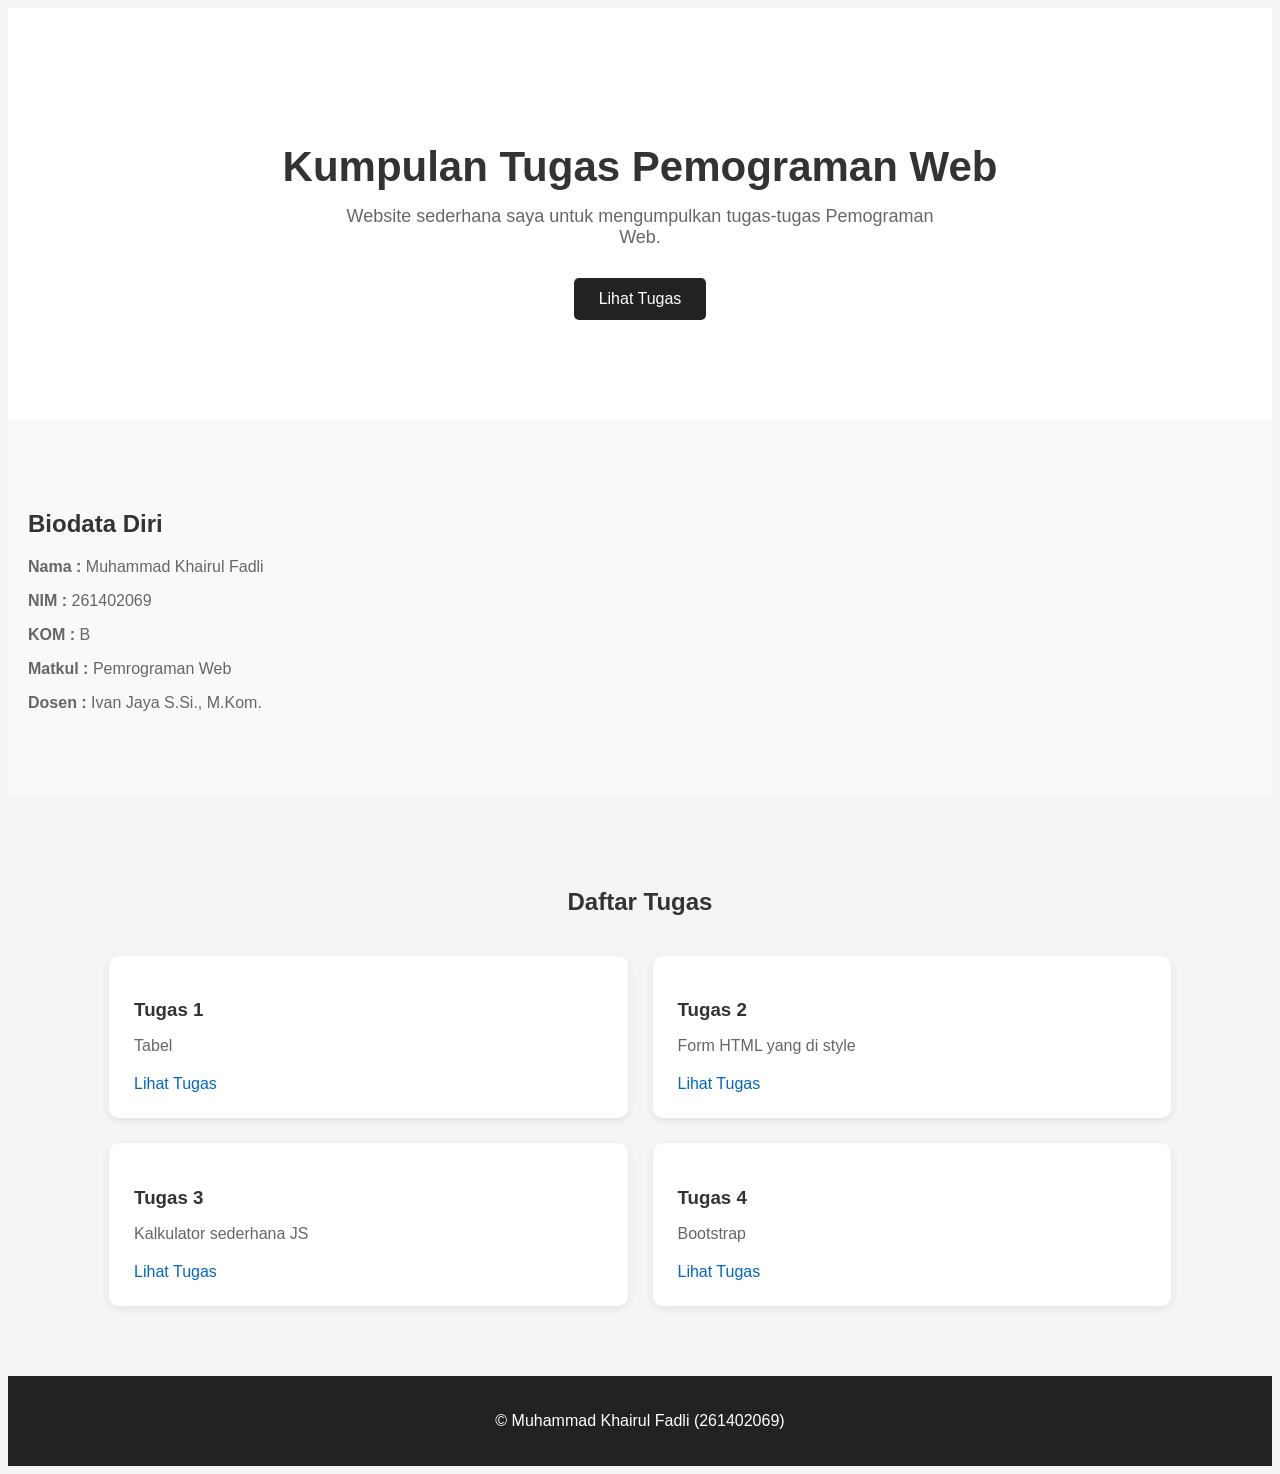
<file: index.html>
<!DOCTYPE html>
<html lang="id">
<head>
    <meta charset="UTF-8">
    <meta name="viewport" content="width=device-width, initial-scale=1.0">
    <title>Kumpulan Tugas - Fadli</title>
    <link rel="stylesheet" href="index.css">
</head>
<body>

    <section id="beranda" class="hero">
        <h1>Kumpulan Tugas Pemograman Web</h1>
        <p>
            Website sederhana saya untuk mengumpulkan
            tugas-tugas Pemograman Web.
        </p>
        <a href="#tugas" class="button">Lihat Tugas</a>
    </section>

    <section class="biodata">
        <h2>Biodata Diri</h2>
        <p><b>Nama :</b> Muhammad Khairul Fadli</p>
        <p><b>NIM :</b> 261402069</p>
        <p><b>KOM :</b> B</p>
        <p><b>Matkul :</b> Pemrograman Web</p>
        <p><b>Dosen :</b> Ivan Jaya S.Si., M.Kom.</p>
    </section>
    <section id="tugas" class="tugas">
        <h2>Daftar Tugas</h2>

        <div class="task-container">

            <div class="task-card">
                <h3>Tugas 1</h3>
                <p>Tabel</p>
                <a href="tabel.html">Lihat Tugas</a>
            </div>

            <div class="task-card">
                <h3>Tugas 2</h3>
                <p>Form HTML yang di style</p>
                <a href="form.html">Lihat Tugas</a>
            </div>

            <div class="task-card">
                <h3>Tugas 3</h3>
                <p>Kalkulator sederhana JS</p>
                <a href="kalkulator.html">Lihat Tugas</a>
            </div>
            <div class="task-card">
                <h3>Tugas 4</h3>
                <p>Bootstrap</p>
                <a href="bootstrap.html">Lihat Tugas</a>
            </div>
        </div>
    </section>
    <footer>
        <p>&copy Muhammad Khairul Fadli (261402069)</p>
    </footer>

</body>
</html>
</file>
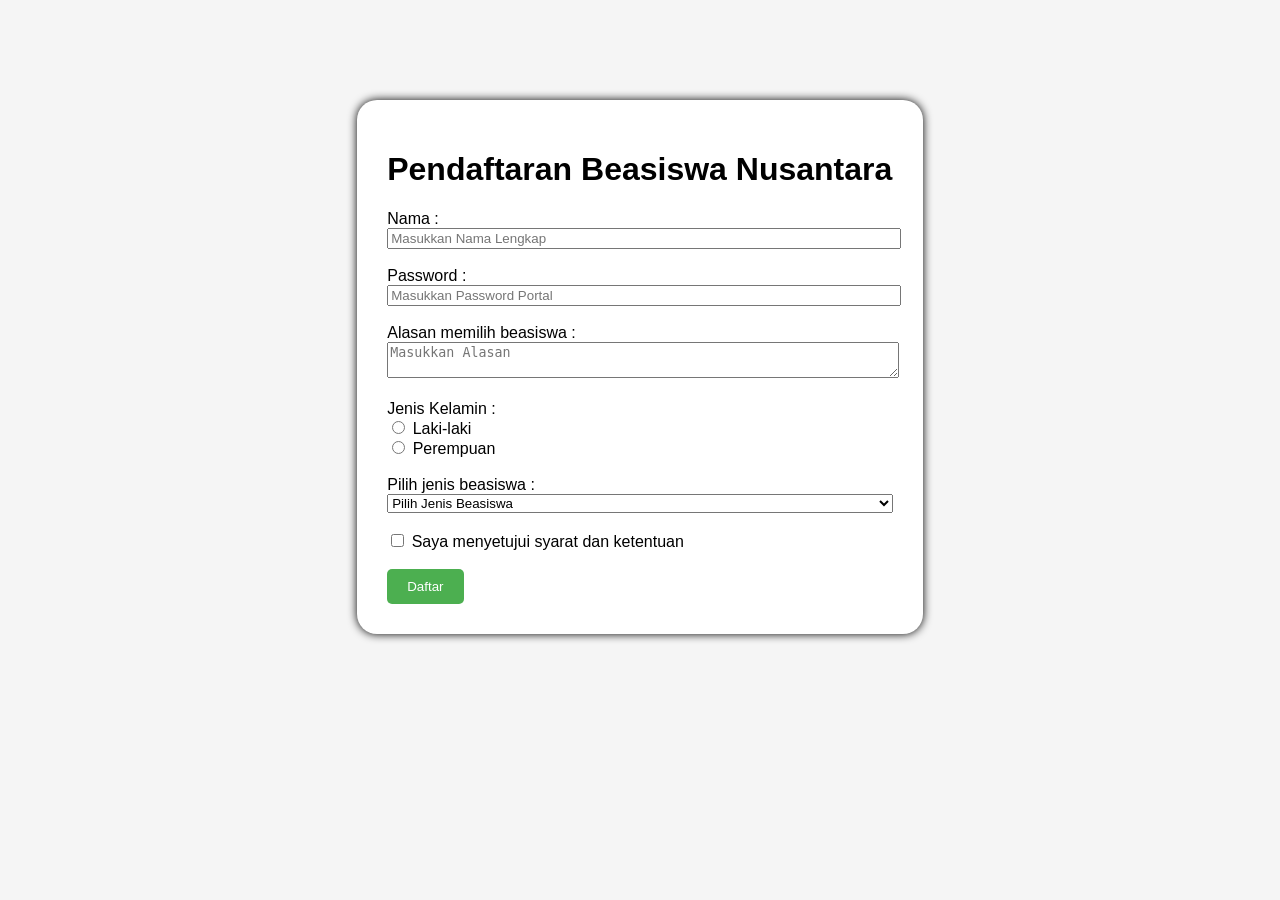
<file: form.html>
<!DOCTYPE html>
<html lang="en">
<head>
    <meta charset="UTF-8">
    <meta name="viewport" content="width=device-width, initial-scale=1.0">
    <link rel="stylesheet" href="form.css">
    <title>Pendaftaran Beasiswa Nusantara</title>
</head>
<body>
    <div class="form">
        <h1>Pendaftaran Beasiswa Nusantara</h1>
        <label>Nama :</label><br>
        <input type="text" class="form-control" placeholder="Masukkan Nama Lengkap" required><br><br>
        <label>Password :</label><br>
        <input type="password" class="form-control" placeholder="Masukkan Password Portal" required><br><br>
        <label>Alasan memilih beasiswa :</label><br>
        <textarea class="form-control" placeholder="Masukkan Alasan" required></textarea><br><br>
        <label>Jenis Kelamin :</label><br>
        <input type="radio" name="gender" value="laki-laki"> Laki-laki<br>
        <input type="radio" name="gender" value="perempuan"> Perempuan<br><br>
        <label>Pilih jenis beasiswa :</label><br>
        <select class="form-control" required>
            <option value="" disabled selected>Pilih Jenis Beasiswa</option>
            <option value="beasiswa1">Beasiswa Nusantara Afirmasi</option>
            <option value="beasiswa2">Beasiswa Nusantara Unggulan</option>
        </select><br><br>
        <input type="checkbox" name="agree" required> Saya menyetujui syarat dan ketentuan<br><br>
        <button type="submit">Daftar</button>
    </div>
</body>
</html>
</file>
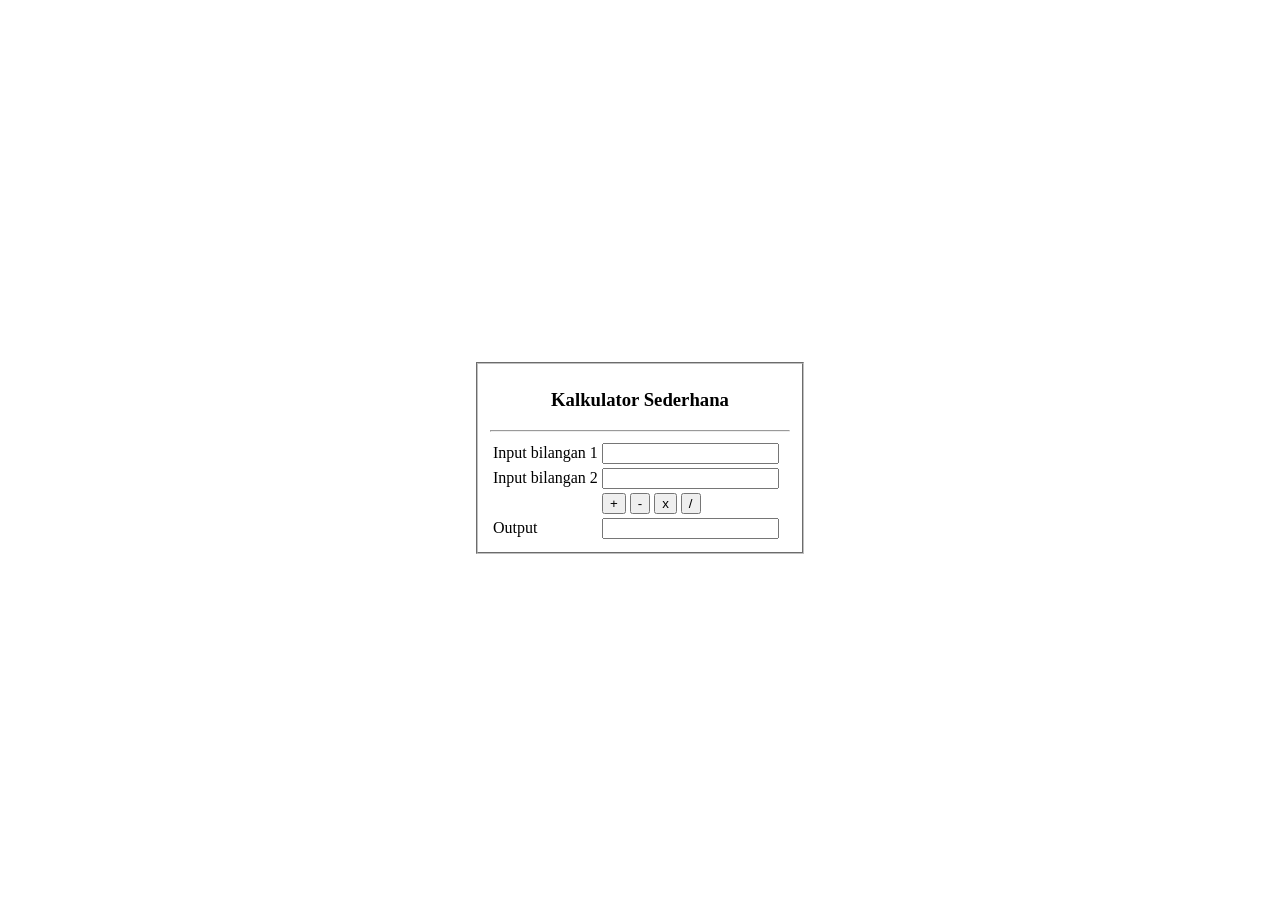
<file: kalkulator.html>
<!DOCTYPE html>
<html lang="en">
<head>
    <meta charset="UTF-8">
    <meta name="viewport" content="width=device-width, initial-scale=1.0">
    <title>Kalkulator Sederhana</title>
</head>
<body>
    <style>
        body{
            display: flex;
            justify-content: center;
            align-items: center;
            min-height: 100vh;
        }
        fieldset h3{
            display: flex;
            justify-content: center;
        }
    </style>
    <fieldset style="width: 300px;">
        <h3>Kalkulator Sederhana</h3>
        <hr>
        <table>
            <tr>
                <td><label>Input bilangan 1</label></td>
                <td><input type="number" name="angka1" id="angka1"></td>
            </tr>
            <tr>
                <td><label>Input bilangan 2</label></td>
                <td><input type="number" name="angka2" id="angka2"></td>
            </tr>
            <tr>
                <td></td>
                <td>
                    <button onclick="hitung('+')">+</button>
                    <button onclick="hitung('-')">-</button>
                    <button onclick="hitung('*')">x</button>
                    <button onclick="hitung('/')">/</button>
                </td>
            </tr>
            <tr>
                <td>Output</td>
                <td><input type="text" id="output" readonly></td>
            </tr>
        </table>
    </fieldset>

    <script>
    function hitung(operator) {
      // Ambil nilai dari input dan ubah ke angka
      const angka1 = parseFloat(document.getElementById('angka1').value);
      const angka2 = parseFloat(document.getElementById('angka2').value);
      const output = document.getElementById('output');

      // Cek kalau input kosong
      if (isNaN(angka1) || isNaN(angka2)) {
        output.value = "Isi kedua angka dulu!";
        return;
      }

      let hasil = 0;
      switch (operator) {
        case '+':
          hasil = angka1 + angka2;
          break;
        case '-':
          hasil = angka1 - angka2;
          break;
        case '*':
          hasil = angka1 * angka2;
          break;
        case '/':
          hasil = angka2 !== 0 ? angka1 / angka2 : "Tidak bisa bagi 0";
          break;
      }
      output.value = hasil;
    }
  </script>
</body>
</html>
</file>
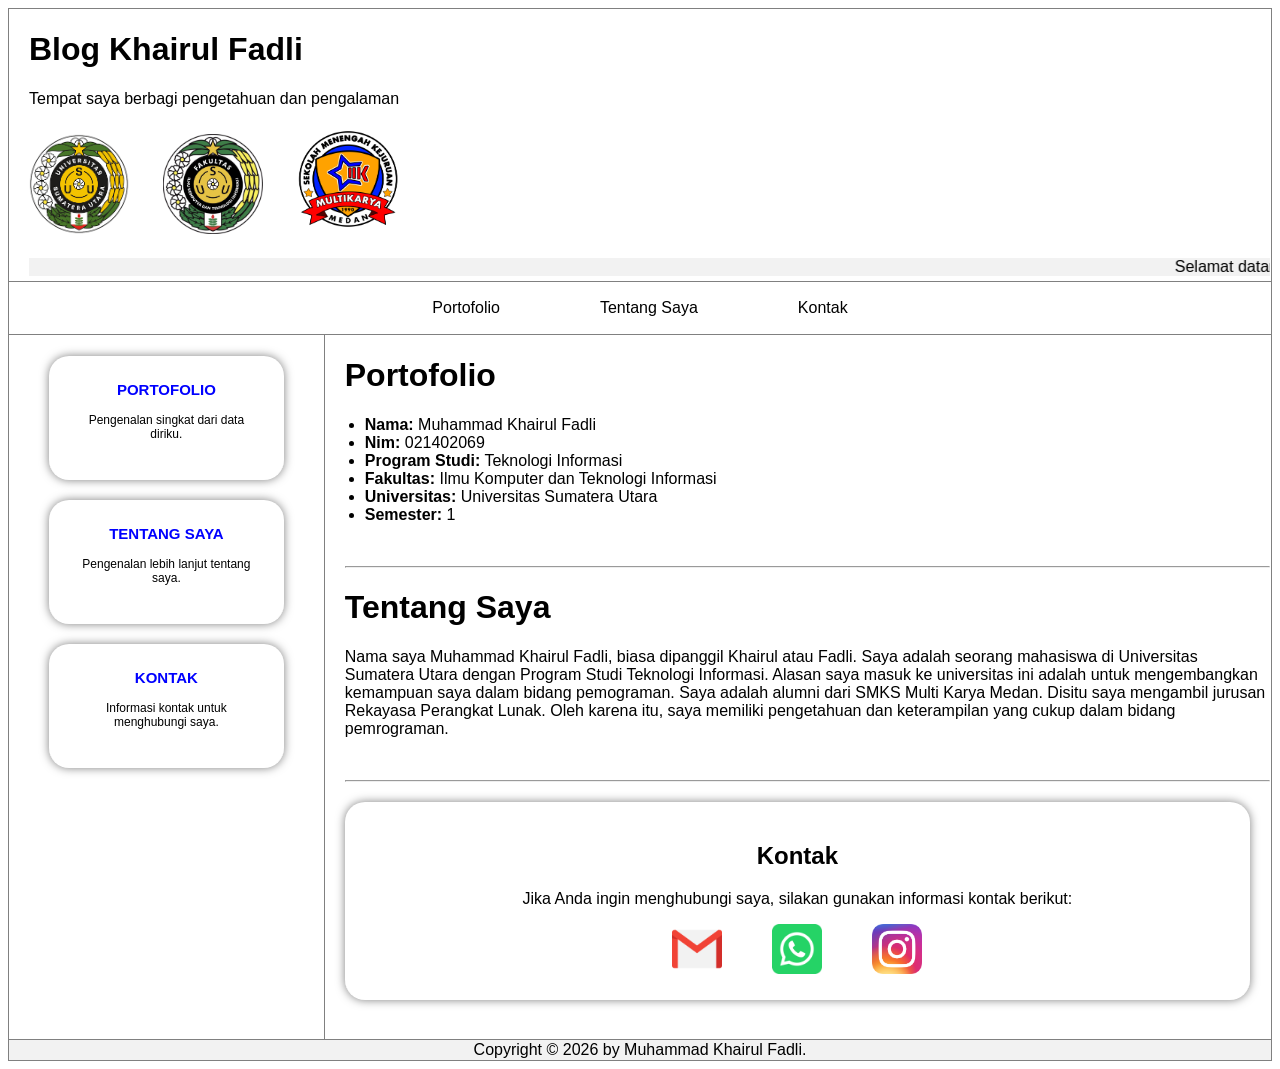
<file: tabel.html>
<!DOCTYPE html>
<html lang="en">
<head>
    <meta charset="UTF-8">
    <meta name="viewport" content="width=device-width, initial-scale=1.0">
    <link rel="stylesheet" href="style.css">
    <title>Pemograman Web</title>
</head>
<body>
    <table border="1" width="100%">
        <tr>
            <td colspan="2" class="header">
                <div style="display: flex; justify-content: space-between; align-items: flex-start;">
                    <div>
                        <h1>Blog Khairul Fadli</h1>
                        <p>Tempat saya berbagi pengetahuan dan pengalaman</p>
                        <img src="usu.png" alt="Logo Usu" width="100" height="100">
                        <img src="fasilkom.png" alt="Logo MK" width="100" height="100" style="margin-left: 30px;">
                        <img src="mk.png" alt="Logo MK" width="160" height="110">  
                    </div>
                    <div style="display: flex; justify-content: right;">
                        <video src="dino.mp4" muted loop autoplay width="450px" style="margin: 10px; margin-bottom: -5px;"></video>
                    </div>
                </div>
                
                <br>
                <marquee behavior="scroll" direction="left" style="background-color: #f2f2f2;">Selamat datang di blog saya!</marquee>
            </td>
        </tr>
        <tr>
            <td colspan="2">
                <nav class="navbar">
                    <ul class="navlink">
                        <li><a href="#portofolio">Portofolio</a></li>
                        <li><a href="#tentang">Tentang Saya</a></li>
                        <li><a href="#kontak">Kontak</a></li>
                    </ul>
                </nav>
            </td>
        </tr>
        <tr style="vertical-align: top;">
            <td width="25%">
                <div class="sidebar">
                    <a href="#portofolio">
                        <div class="widget">
                            <h2>Portofolio</h2>
                            <p>Pengenalan singkat dari data diriku.</p>
                        </div>
                    </a>
                    <a href="#tentang">
                        <div class="widget">
                            <h2>Tentang Saya</h2>
                            <p>Pengenalan lebih lanjut tentang saya.</p>
                        </div>
                    </a>
                    <a href="#kontak">
                        <div class="widget">
                            <h2>Kontak</h2>
                            <p>Informasi kontak untuk menghubungi saya.</p>
                        </div>
                    </a>
                </div>
            </td>
            <td width="75%" class="isi">
                <h1 id="portofolio">Portofolio</h1>
                <ul>
                    <li><b>Nama:</b> Muhammad Khairul Fadli</li>
                    <li><b>Nim:</b> 021402069</li>
                    <li><b>Program Studi:</b> Teknologi Informasi</li>
                    <li><b>Fakultas:</b> Ilmu Komputer  dan Teknologi Informasi</li>
                    <li><b>Universitas:</b> Universitas Sumatera Utara</li>
                    <li><b>Semester:</b> 1</li>
                </ul>
                <br>
                <hr>
                <h1 id="tentang">Tentang Saya</h1>
                <p>Nama saya Muhammad Khairul Fadli, biasa dipanggil Khairul atau Fadli. Saya adalah seorang mahasiswa di Universitas Sumatera Utara dengan Program Studi Teknologi Informasi. Alasan saya masuk ke universitas ini adalah untuk mengembangkan kemampuan saya dalam bidang pemograman. Saya adalah alumni dari SMKS Multi Karya Medan. Disitu saya mengambil jurusan Rekayasa Perangkat Lunak. Oleh karena itu, saya memiliki pengetahuan dan keterampilan yang cukup dalam bidang pemrograman.</p>
                <br>
                <hr>
                <div class="kotak-kontak">
                    <h2 id="kontak">Kontak</h2>
                    <p>Jika Anda ingin menghubungi saya, silakan gunakan informasi kontak berikut:</p>
                    <div class="icon">
                        <a href="mailto:khairulfadliajah@gmail.com"><img src="email.png" alt="Email"></a>
                        <a href="https://wa.me/6281269687216" target="_blank"><img src="wa.png" alt="WhatsApp"></a>
                        <a href="https://www.instagram.com/kfadli._.p" target="_blank"><img src="ig.png" alt="Instagram"></a>
                    </div>
                </div>
                <br>
            </td>
        </tr>
        <tr>
            <td colspan="2" style="text-align: center; background-color: #f2f2f2;">
                Copyright &copy; 2026 by Muhammad Khairul Fadli.
            </td>
        </tr>
    </table>
</body>
</html>
</file>
<file: index.css>
body {
    font-family: Arial, sans-serif;
    background-color: #f5f5f5;
    color: #333;
}
.hero {
    text-align: center;

    padding: 100px 20px;

    background-color: white;
}
.hero h1 {
    font-size: 42px;
    margin-bottom: 15px;
}
.hero p {
    font-size: 18px;
    color: #666;

    max-width: 600px;
    margin: 0 auto 30px;
}
.button {
    display: inline-block;

    background-color: #222;
    color: white;

    padding: 12px 25px;

    text-decoration: none;

    border-radius: 5px;
}
.button:hover {
    background-color: #444;
}

.tugas {
    padding: 70px 8%;
}
.tugas h2 {
    text-align: center;
    margin-bottom: 40px;
}

.task-container {
    display: grid;
    grid-template-columns: repeat(2, 1fr);
    gap: 25px;
}
.task-card {
    background-color: white;
    padding: 25px;
    border-radius: 10px;
    box-shadow: 0 3px 10px rgba(0, 0, 0, 0.08);
}

.task-card h3 {
    margin-bottom: 10px;
}

.task-card p {
    color: #666;
    margin-bottom: 20px;
}

.task-card a {
    color: #0066cc;
    text-decoration: none;
}

.task-card a:hover {
    text-decoration: underline;
}

.biodata {
    background-color: rgb(250, 249, 249);
    padding: 70px 20px;
    align-items: center;
    display: block;
}

.biodata p {
    color: #666;
}

footer {
    background-color: #222;
    color: white;
    text-align: center;
    padding: 20px;
}


/* Responsive */
@media (max-width: 600px) {
    .task-container {
        grid-template-columns: 1fr;
    }
    .hero h1 {
        font-size: 32px;
    }
}
</file>
<file: form.css>
body{
    font-family: Arial, sans-serif;
    background-color: whitesmoke;
}
.form{
    background-color: white;
    width: 40%;
    padding: 30px;
    border-radius: 20px;
    box-shadow: 0 0 10px #000000;
    margin: 100px auto; 
}
.form .form-control{
    width: 100%;
}
.form button{
    background-color: #4CAF50;
    color: white;
    padding: 10px 20px;
    border: none;
    border-radius: 5px;
    cursor: pointer;
}
</file>
<file: style.css>
*{
    font-family: Arial, Helvetica, sans-serif;
}
body{
    background-color: white;
}
table{
    border-collapse: collapse;
}
.header{
    padding-left: 20px;
}
nav ul{
    list-style: none;
    display: flex;
    
}
a{
    text-decoration: none;
    color: black;
}
ul{
    justify-content: center;
    padding: 0;
    gap: 100px;
}
.navbar .navlink{
    list-style: none;
    text-align: center;
}
.navlink li:hover{
    text-decoration: underline;
    text-decoration-color: blue;
    text-decoration-thickness: 2px;
}
.sidebar{
 float: left;
 width: 75%;
 margin-left: 12.5%;
}
.sidebar .widget{
 padding: 25px;
 margin-bottom: 20px;
 background: white;
 border-bottom: 2px solid white;
 transition: all 0.5 ease;
 text-align: center;
 margin-top: 20px;
 border-radius: 20px;
 box-shadow: 0px 0px 10px rgba(0, 0, 0, 0.5);
}
.sidebar .widget:hover{
 border-bottom: 2px solid blue;
}
.sidebar .widget h2{
 padding: 0;
 margin: 0 0 15px;
 color: blue;
 font-size: 15px;
 font-weight: 800;
 text-transform: uppercase;
}
.sidebar .widget p{
 font-size: 12px
}

.isi{
    vertical-align: top;
    padding-left: 20px;
}

.isi li{
    margin-left: 20px;
}

.kotak-kontak{
    padding: 20px;
    margin-bottom: 20px;
    margin-right: 20px;
    background: white;
    border-bottom: 2px solid white;
    transition: all 0.5 ease;
    text-align: center;
    margin-top: 20px;
    border-radius: 20px;
    box-shadow: 0px 0px 10px rgba(0, 0, 0, 0.5);
}
.icon{
    display: flex;
    justify-content: center;
    gap: 50px;
}
.icon img{
    width: 50px;
    height: 50px;
}
</file>
